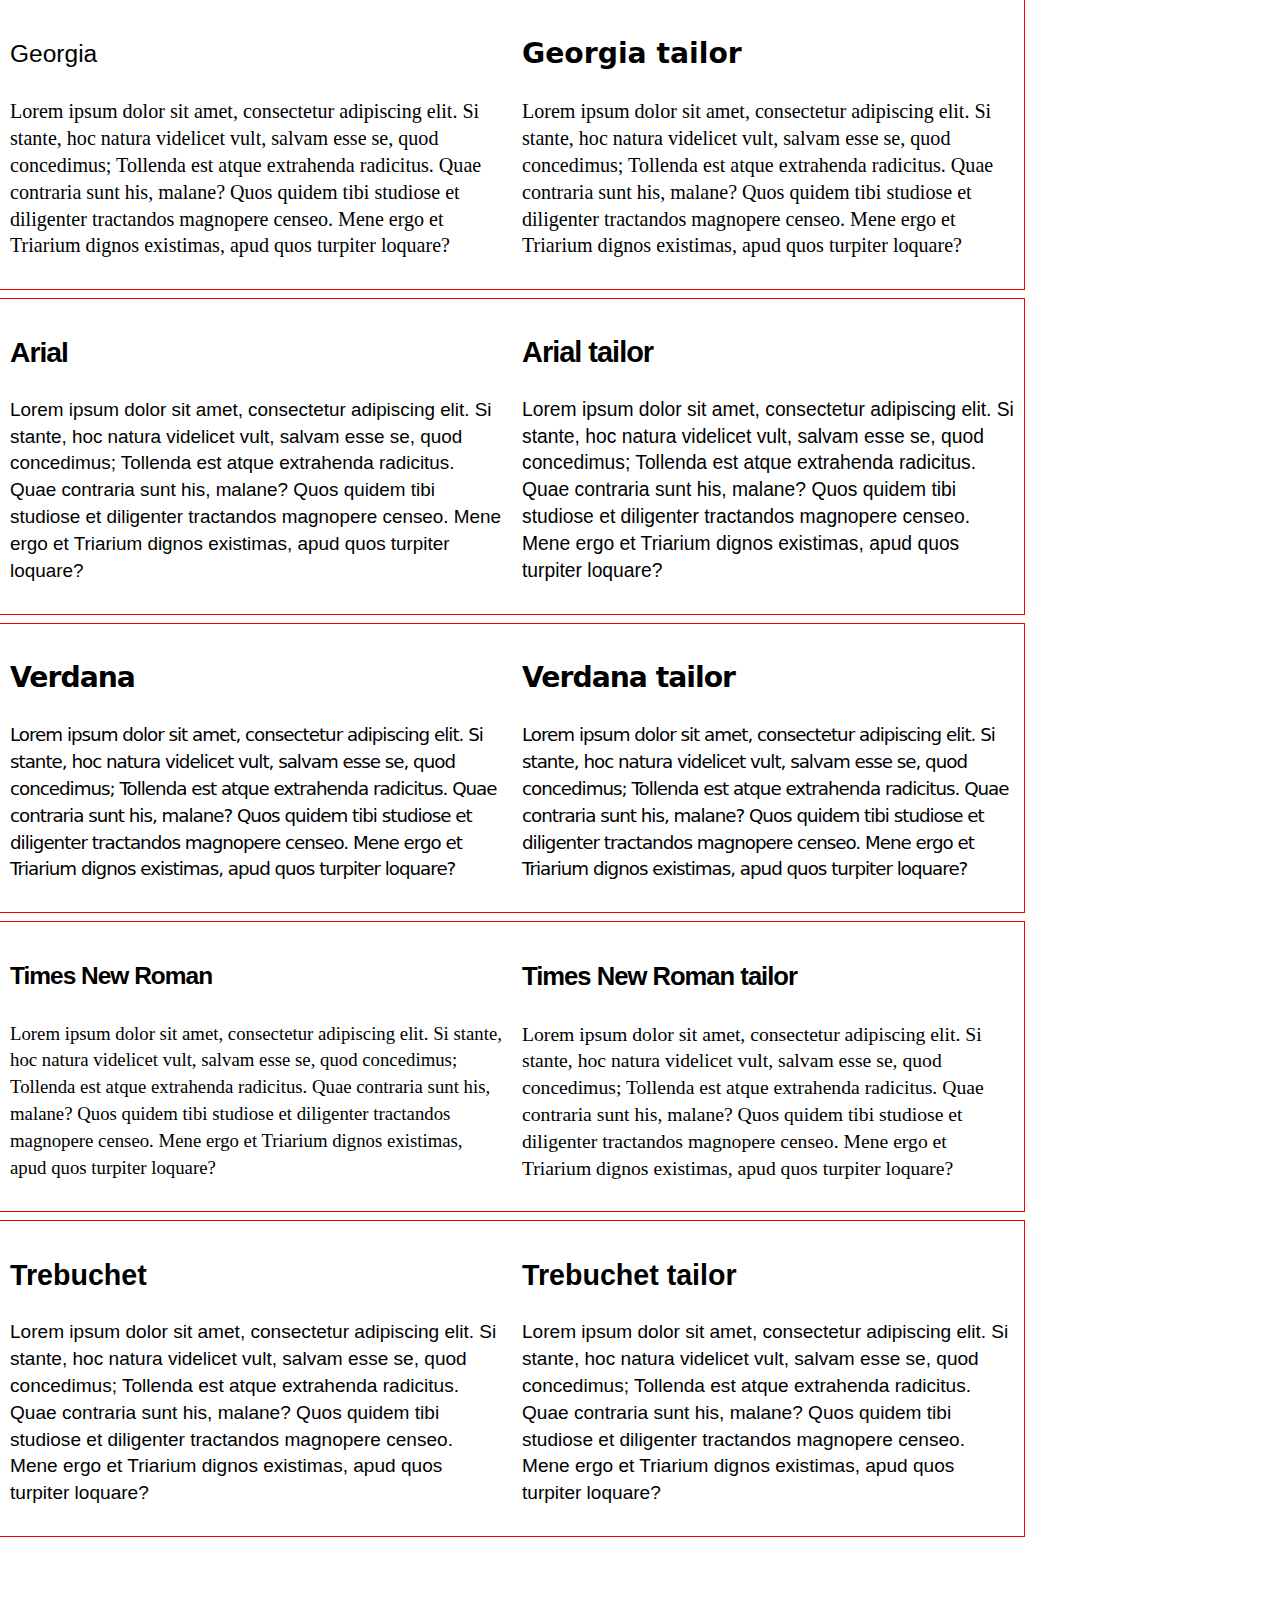
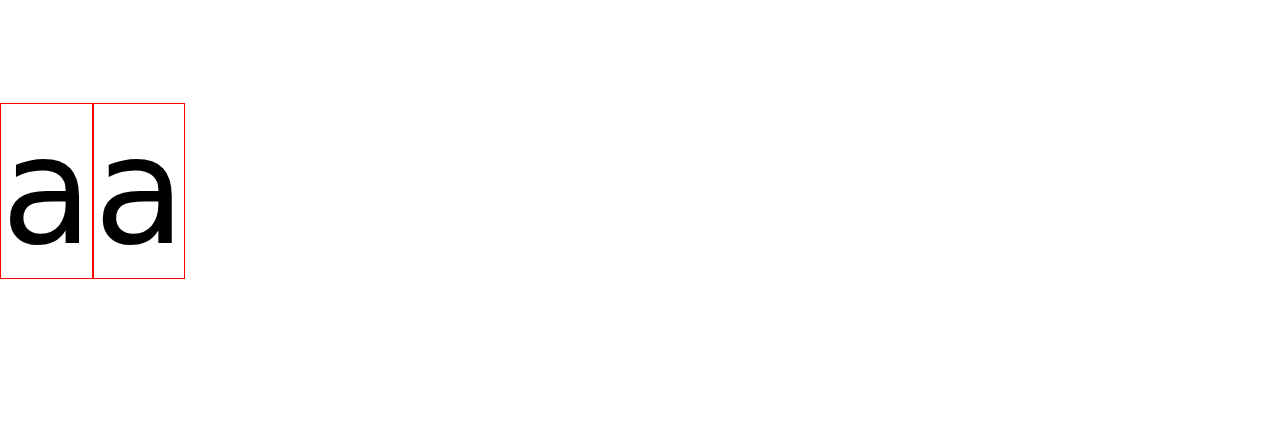
<file: index.html>
<!DOCTYPE html>
<html lang="en" class="webtippy base">
	
<head>
  <meta charset="utf-8">
  <meta http-equiv="X-UA-Compatible" content="IE=edge,chrome=1" />
  <title>Webtippy CSS</title>

  <!-- mobile browsing -->
  <meta name="viewport" content="width=device-width, initial-scale=1.0" />

  <!-- css -->
  <link rel="stylesheet" href="css/normalize.css"/>
  <link rel="stylesheet" href="css/webtippy.css"/>
  
  <style>
.flex-container {
	width: 80%;
	display: -moz-box;
	display: -webkit-box;
	display: box;
	-moz-box-orient: horizontal;
	-webkit-box-orient: horizontal;
	box-orient: horizontal;
	outline: 1px solid #f00;
	margin-bottom: 10px;
}
.flex-container .item {
	-moz-box-flex: 1;
	-webkit-box-flex: 1;
	box-flex: 1;
	padding: 10px;
}

	.adjust {  font-size-adjust:; }
	.bottom {
			clear: both;
			
	}
	.bottom p {
		font-size: 150px;
		}
	.bottom span {
		border: thin solid red;
		}
  </style>
  
</head>
<body>
<div class="flex-container">
	<div class="webtippy georgia item">
		<h2>Georgia</h2>
		<p>Lorem ipsum dolor sit amet, consectetur adipiscing elit. Si stante, hoc natura videlicet vult, salvam esse se, quod concedimus; Tollenda est atque extrahenda radicitus. Quae contraria sunt his, malane? Quos quidem tibi studiose et diligenter tractandos magnopere censeo. Mene ergo et Triarium dignos existimas, apud quos turpiter loquare? </p>
	</div>
	<div class="webtippy georgia tailor item">
		<h2>Georgia tailor</h2>
		<p>Lorem ipsum dolor sit amet, consectetur adipiscing elit. Si stante, hoc natura videlicet vult, salvam esse se, quod concedimus; Tollenda est atque extrahenda radicitus. Quae contraria sunt his, malane? Quos quidem tibi studiose et diligenter tractandos magnopere censeo. Mene ergo et Triarium dignos existimas, apud quos turpiter loquare? </p>
	</div>
</div>

<div class="flex-container">	
	<div class="webtippy arial item">
		<h2>Arial</h2>
		<p>Lorem ipsum dolor sit amet, consectetur adipiscing elit. Si stante, hoc natura videlicet vult, salvam esse se, quod concedimus; Tollenda est atque extrahenda radicitus. Quae contraria sunt his, malane? Quos quidem tibi studiose et diligenter tractandos magnopere censeo. Mene ergo et Triarium dignos existimas, apud quos turpiter loquare? </p>
	</div>
	<div class="webtippy arial tailor item">
		<h2>Arial tailor</h2>
		<p>Lorem ipsum dolor sit amet, consectetur adipiscing elit. Si stante, hoc natura videlicet vult, salvam esse se, quod concedimus; Tollenda est atque extrahenda radicitus. Quae contraria sunt his, malane? Quos quidem tibi studiose et diligenter tractandos magnopere censeo. Mene ergo et Triarium dignos existimas, apud quos turpiter loquare? </p>
	</div>
</div>

<div class="flex-container">
	<div class="webtippy verdana item">
		<h2>Verdana</h2>
		<p>Lorem ipsum dolor sit amet, consectetur adipiscing elit. Si stante, hoc natura videlicet vult, salvam esse se, quod concedimus; Tollenda est atque extrahenda radicitus. Quae contraria sunt his, malane? Quos quidem tibi studiose et diligenter tractandos magnopere censeo. Mene ergo et Triarium dignos existimas, apud quos turpiter loquare? </p>
	</div>
	<div class="webtippy verdana tailor item">
		<h2>Verdana tailor</h2>
		<p>Lorem ipsum dolor sit amet, consectetur adipiscing elit. Si stante, hoc natura videlicet vult, salvam esse se, quod concedimus; Tollenda est atque extrahenda radicitus. Quae contraria sunt his, malane? Quos quidem tibi studiose et diligenter tractandos magnopere censeo. Mene ergo et Triarium dignos existimas, apud quos turpiter loquare? </p>
	</div>
</div>

<div class="flex-container">
	<div class="webtippy times item">
		<h2>Times New Roman</h2>
		<p>Lorem ipsum dolor sit amet, consectetur adipiscing elit. Si stante, hoc natura videlicet vult, salvam esse se, quod concedimus; Tollenda est atque extrahenda radicitus. Quae contraria sunt his, malane? Quos quidem tibi studiose et diligenter tractandos magnopere censeo. Mene ergo et Triarium dignos existimas, apud quos turpiter loquare? </p>
	</div>
	<div class="webtippy times tailor item">
		<h2>Times New Roman tailor</h2>
		<p>Lorem ipsum dolor sit amet, consectetur adipiscing elit. Si stante, hoc natura videlicet vult, salvam esse se, quod concedimus; Tollenda est atque extrahenda radicitus. Quae contraria sunt his, malane? Quos quidem tibi studiose et diligenter tractandos magnopere censeo. Mene ergo et Triarium dignos existimas, apud quos turpiter loquare? </p>
	</div>
</div>

<div class="flex-container">
	<div class="webtippy trebuchet item">
		<h2>Trebuchet</h2>
		<p>Lorem ipsum dolor sit amet, consectetur adipiscing elit. Si stante, hoc natura videlicet vult, salvam esse se, quod concedimus; Tollenda est atque extrahenda radicitus. Quae contraria sunt his, malane? Quos quidem tibi studiose et diligenter tractandos magnopere censeo. Mene ergo et Triarium dignos existimas, apud quos turpiter loquare? </p>
	</div>
	<div class="webtippy trebuchet tailor item">
		<h2>Trebuchet tailor</h2>
		<p>Lorem ipsum dolor sit amet, consectetur adipiscing elit. Si stante, hoc natura videlicet vult, salvam esse se, quod concedimus; Tollenda est atque extrahenda radicitus. Quae contraria sunt his, malane? Quos quidem tibi studiose et diligenter tractandos magnopere censeo. Mene ergo et Triarium dignos existimas, apud quos turpiter loquare? </p>
	</div>
</div>

<div class="bottom webtippy verdana tailor">	
	<p><span>a</span><span class="adjust">a</span></p>
</div>
</body>


</html>
</file>
<file: css/webtippy.css>
@charset "UTF-8";
/* https://developer.mozilla.org/en-US/docs/CSS/@charset */

/* webtippy.css =========== *
 *
 * Usage ================== *
 * Apply class to container eg body
 * ex. 'webtippy georgia'
 *
 * The philosophy is that you
 * do not modify the classes below.
 * All modification is done in your
 * main css file.
 *
 * Resources ============== *
 * http://cssfontstack.com/
 * http://www.typetester.org/
 * http://www.codestyle.org/css/font-family/sampler-UnixResults.shtml
 * http://www.sitepoint.com/article/eight-definitive-font-stacks/
 * http://unitinteractive.com/blog/2008/06/26/better-css-font-stacks/
 * http://fontdeck.com/support/fontsizeadjust
 * https://support.apple.com/kb/HT5484
 * 
 * Additional ============== *
 * Some of the well known websafe
 * fonts for Linux is Type1 fonts.
 * They are banned on some Linux
 * systems since they render poorly.
 *
 * Author ================= *
 * twitter@heni
 */


/* CSS v3 @font-face ========= *
 *********************************************************
 * Allows you to declare
 * custom fonts.
 *
 * Resources ================= *
 * http://www.font2web.com
 * http://paulirish.com/2009/bulletproof-font-face-implementation-syntax/
 * http://sixrevisions.com/css/font-face-guide/
 * 
 */

/*****************************************************/
/* DONT MODIFY BELOW THIS LINE!!!                    */
/*****************************************************/



/* defaults ================= */
.webtippy { font-style: normal; }

.webtippy p { text-rendering: optimizeSpeed; }

.webtippy q,
.webtippy blockquote > * { text-rendering: optimizeLegibility; }

.webtippy q { font-style: italic; }

.webtippy h1,
.webtippy h2,
.webtippy h3,
.webtippy h4,
.webtippy h5,
.webtippy h6 { text-rendering: optimizeLegibility; }

.webtippy pre,
.webtippy code,
.webtippy kbd,
.webtippy samp {
	font-family:
		Consolas, /* Win */
		Monaco, /* OSX */
		"Nimbus Mono L", /* Linux */
		FreeMono, /* ? */
		monospace; /* Browser */
}
/*
 * font-family:
 * 'Bitstream Vera  Sans Mono' / Linux 
 * 'DejaVu Sans Mono' / Linux
 * Menlo / OSX
 * 
 * font-family:
 * 		"Courier New", /* Win 
 		"Lucida Console", /* OSX 
 */

/* extras ************************************/

@supports ( font-size: 1.2rem ) { /* Only support Mozilla >20 */

	.webtippy.base html {
		font-size: 62.5%; /* http://www.snook.ca/archives/html_and_css/font-size-with-rem */
	}
	.webtippy.base body {
		font-size: 14px; font-size: 1.2rem;
		line-height: 1.4;
	}

}






/* GEORGIA .ttf stack *************************************************/

.webtippy.georgia {
	font-family:
		Georgia,
		"Century Schoolbook L", /* Linux --Type1 */
		"New Century Schoolbook", /* OSX */
		"Century Schoolbook", /* Win */
		serif; /* Browser(OS) */
	font-size-adjust: .48; /* Georgia */
}
/*
 * Century Schoolbook is not installed on Windows,
 * though they are available in Microsoft Office.
 */
.webtippy.georgia.tailor {
	font-family:
		"Century Schoolbook L", /* Linux --Type1 */
		"New Century Schoolbook", /* OSX */
		"Century Schoolbook", /* Win */
		Georgia,
		serif;
	font-size-adjust: .48; /* Century Schoolbook */
}
.webtippy.georgia h1,
.webtippy.georgia h2,
.webtippy.georgia h3,
.webtippy.georgia h4,
.webtippy.georgia h5,
.webtippy.georgia h6 { /* Linux & OSX have no substitute for Impact */
	font-family: 
		/*Impact, /* Win */
		Haettenschweiler,
		"Helvetica Inserat", /* OSX */
		Sans-serif;
	font-weight: normal; /* important for Impact */
	font-size-adjust: .45; /* Impact */
}
.webtippy.georgia.tailor h1,
.webtippy.georgia.tailor h2,
.webtippy.georgia.tailor h3,
.webtippy.georgia.tailor h4,
.webtippy.georgia.tailor h5,
.webtippy.georgia.tailor h6 {
	font-family: 
		"Bitstream Vera Sans", /* Linux */
		"DejaVu Sans", /* Linux */
		Geneva,
		Tahoma,
		FreeSans,
		sans-serif;
	font-weight: bold;
	font-size-adjust: .545; /* DejaVu Sans */
}
.webtippy.georgia blockquote > * {
	font-family:
		Verdana,
		"DejaVu Sans",
		"Bitstream Vera Sans",
		Tahoma,
		Geneva,
		FreeSans,
		sans-serif;
	letter-spacing: -1px; /* Verdana has wide spacing, don't know how this effects other */
}
.webtippy.georgia.tailor blockquote > * {
	font-family:
		"DejaVu Sans",
		"Bitstream Vera Sans",
		Tahoma,
		Geneva,
		FreeSans,
		sans-serif;
	letter-spacing: 0;
}
.webtippy.georgia table {
	font-family:
		Verdana,
		"DejaVu Sans",
		"Bitstream Vera Sans",
		Tahoma,
		Geneva,
		FreeSans,
		Sans-serif;
}
.webtippy.georgia.tailor table {
	font-family:
		"DejaVu Sans",
		"Bitstream Vera Sans",
		Tahoma,
		Geneva,
		FreeSans,
		Sans-serif;
}
.webtippy.georgia.tailor table td { font-family: "DejaVu Sans Mono"; }






/* VERDANA .ttf stack *****************************************/

.webtippy.verdana {
	font-family:
		Verdana,
		"Bitstream Vera Sans", /* Linux */
		"DejaVu Sans", /* Linux */
		Geneva, /* OSX */
		Tahoma, /* Win */
		FreeSans,
		sans-serif; /* Browser */
	font-size-adjust: .545; /* Verdana */
	letter-spacing: -1px;
}
.webtippy.verdana.tailor {
	font-family:
		"Bitstream Vera Sans", /* Linux */
		"DejaVu Sans", /* Linux */
		Geneva,
		Tahoma,
		FreeSans,
		sans-serif;
	font-size-adjust: 0.545; /* DejaVu Sans */
}
.webtippy.verdana h1,
.webtippy.verdana h2,
.webtippy.verdana h3,
.webtippy.verdana h4,
.webtippy.verdana h5,
.webtippy.verdana h6 {
	font-family:
		Verdana,
		"DejaVu Sans",
		"Bitstream Vera Sans",
		Geneva,
		Tahoma,
		FreeSans,
		Sans-serif;
	font-weight: bold;
	letter-spacing: -1px;
}
.webtippy.verdana.tailor h1,
.webtippy.verdana.tailor h2,
.webtippy.verdana.tailor h3,
.webtippy.verdana.tailor h4,
.webtippy.verdana.tailor h5,
.webtippy.verdana.tailor h6 {
	font-family:
		"DejaVu Sans",
		"Bitstream Vera Sans",
		Geneva,
		Tahoma;
}
.webtippy.verdana blockquote {
	font-family:
		Georgia,
		"Century Schoolbook L",
		"New Century Schoolbook",
		"Century Schoolbook",
		Serif;
}
.webtippy.verdana.tailor pre,
.webtippy.verdana.tailor code,
.webtippy.verdana.tailor kbd,
.webtippy.verdana.tailor samp {
	font-family:
		"DejaVu Sans Mono", /* Linux */
		Monaco,
		/*"Courier New"*/,
		FreeMono,
		monospace; /* Browser */
}
.webtippy.verdana table {
	font-family:
		Verdana,
		"DejaVu Sans",
		"Bitstream Vera Sans",
		Geneva,
		Tahoma,
		FreeSans,
		Sans-serif;
}
.webtippy.verdana.tailor table {
	font-family:
		"DejaVu Sans",
		"Bitstream Vera Sans",
		Geneva,
		Tahoma,
		FreeSans,
		Sans-serif;
}
.webtippy.verdana.tailor table td {
	font-family:
		"DejaVu Sans Mono",
		Monaco,
		"Courier New",
		FreeMono,
		monospace;
}








/* TIMES NEW ROMAN .ttf stack ************************************/

.webtippy.times {
	font-family:
		"Times New Roman",
		"Nimbus Roman L", /* Linux --Type 1 */
		"Liberation Serif",
		FreeSerif,
		Times, /* OSX */
		serif;
	font-size-adjust: .449; /* Times New Roman */
}
.webtippy.times.tailor {
	font-family:
		"Nimbus Roman No9 L", /* Linux --Type 1 */
		"Nimbus Roman L", /* Linux --Type 1 */
		"Liberation Serif",
		FreeSerif,
		Times, /* OSX */
		"Times New Roman",
		serif;
	font-size-adjust: .47; /* Liberation Serif */
}
.webtippy.times h1,
.webtippy.times h2,
.webtippy.times h3,
.webtippy.times h4,
.webtippy.times h5,
.webtippy.times h6 {
	font-family:
		Arial,
		"Liberation Sans",
		"Nimbus Sans L",
		"Helvetica Neue",
		Helvetica,
		FreeSans,
		Sans-serif;
	font-weight: bold;
	letter-spacing: -1px;
}
.webtippy.times blockquote {
	font-family:
		Arial,
		"Liberation Sans",
		"Nimbus Sans L",
		"Helvetica Neue",
		Helvetica,
		FreeSans,
		Sans-serif;
}
.webtippy.times table {
	font-family:
		Arial,
		"Liberation Sans",
		"Nimbus Sans L",
		"Helvetica Neue",
		Helvetica,
		FreeSans,
		Sans-serif;
}
.webtippy.times.tailor table {
	font-family:
		"Liberation Sans",
		"Nimbus Sans L",
		"Helvetica Neue",
		Helvetica,
		FreeSans,
		Sans-serif;
}
.webtippy.times.tailor table td {
	font-family:
		"Liberation Mono",
		Monaco,
		"Courier New",
		FreeMono,
		monospace;
}














/* ARIAL .ttf stack ******************************************/

.webtippy.arial {
	font-family:
		Arial,
		"Liberation Sans", /* Linux */
		"Nimbus Sans L", /* Linux --Type 1 */
		"Helvetica Neue", /* OSX */
		Helvetica, /* OSX */
		FreeSans,
		sans-serif; /* Browser(OS) */
	font-size-adjust: .52; /* Arial */
}
.webtippy.arial.tailor {
	font-family:
		"Liberation Sans",
		"Nimbus Sans L",
		"Helvetica Neue",
		Helvetica,
		FreeSans;
		/* If none of the above is
		 * found it will go back to
		 * the prev stack */
	font-size-adjust: 0.531; /* Liberation Sans */
}
.webtippy.arial h1,
.webtippy.arial h2,
.webtippy.arial h3,
.webtippy.arial h4,
.webtippy.arial h5,
.webtippy.arial h6 {
	font-family:
		Arial,
		"Liberation Sans",
		"Nimbus Sans L",
		"Helvetica Neue",
		Helvetica,
		FreeSans,
		Sans-serif;
	font-weight: bold;
	letter-spacing: -1px;
}
.webtippy.arial.tailor h1,
.webtippy.arial.tailor h2,
.webtippy.arial.tailor h3,
.webtippy.arial.tailor h4,
.webtippy.arial.tailor h5,
.webtippy.arial.tailor h6 {
	font-family:
		"Liberation Sans",
		"Nimbus Sans L",
		"Helvetica Neue",
		Helvetica;
}
/* Only use blockquotes for longer quotes eg. >4 lines */
.webtippy.arial blockquote,
.webtippy.arial blockquote > * { /* Blockquotes are a container element */
	font-family:
		Cambria,
		Georgia,
		Times,
		"Times New Roman";
}
.webtippy.times.tailor table td {
	font-family:
		"Liberation Mono",
		Monaco, "Courier New",
		FreeMono,
		monospace;
}







/* TREBUCHET MS .ttf stack ******************************************************/
/* 15px or lower */

.webtippy.trebuchet {
	font-family:
		"Trebuchet MS",
		"Lucida Grande", /* OSX */
		"Lucida Sans Unicode", /* OSX */
		"Lucida Sans", /* OSX */
		Ubuntu, /* Linux */
		sans-serif;
	font-size-adjust: 0.525;
}
.webtippy.trebuchet.tailor {
	font-family:
		Ubuntu,
		"Lucida Grande",
		"Lucida Sans Unicode",
		"Lucida Sans",
		"Trebuchet MS",
		sans-serif;
}




/* ubuntu .otf EXPERIMENTAL - need @font-face ========== */

/* Should be noted that this is not a websafe font - the concept this project leans on.
 *
 * Kept here mainly for experimenting purposes.
 *
 * http://clagnut.com/sandbox/css3/
 * http://blog.fontdeck.com/post/15777165734/opentype-1
 * http://www.microsoft.com/typography/otspec/featurelist.htm
 * https://hacks.mozilla.org/2009/10/font-control-for-designers/
 * http://www.smeltery.net/fonts/megalopolis-extra
 *
 */

.webtippy.ubuntu { font-family: Ubuntu, FreeSans, Sans-serif; }

.webtippy.ubuntu.tailor p {
	-moz-font-feature-settings:"pnum" 1, "kern" 1, "liga" 1; 
	-moz-font-feature-settings:"pnum=1, kern=1, liga=1"; /* old */
	-ms-font-feature-settings:"pnum" 1, "kern" 1, "liga" 1; 
	-o-font-feature-settings:"pnum" 1, "kern" 1, "liga" 1; 
	-webkit-font-feature-settings:"pnum" 1, "kern" 1, "liga" 1; 
	font-feature-settings:"pnum" 1, "kern" 1, "liga" 1;

	font-family: Ubuntu Light;
	font-size: 1.6rem;
	line-height: 2.6rem;
}

.webtippy.ubuntu h1,
.webtippy.ubuntu h2,
.webtippy.ubuntu h3,
.webtippy.ubuntu h4,
.webtippy.ubuntu h5,
.webtippy.ubuntu h6 {
	font-family: "Megalopolis Extra", FreeSans, Sans-serif;
}

.webtippy.ubuntu.tailor h1,
.webtippy.ubuntu.tailor h2,
.webtippy.ubuntu.tailor h3,
.webtippy.ubuntu.tailor h4,
.webtippy.ubuntu.tailor h5,
.webtippy.ubuntu.tailor h6 {
	-moz-font-feature-settings:"smcp" 1, "onum" 1, "pnum" 1, "kern" 1, "liga" 1, "dlig" 1, "ss01" 1, "ss02" 1, "ss03" 1, "ss04" 1, "ss05" 1; 
-moz-font-feature-settings:"smcp=1, onum=1, pnum=1, kern=1, liga=1, dlig=1, ss01=1, ss02=1, ss03=1, ss04=1, ss05=1"; 
-ms-font-feature-settings:"smcp" 1, "onum" 1, "pnum" 1, "kern" 1, "liga" 1, "dlig" 1, "ss01" 1, "ss02" 1, "ss03" 1, "ss04" 1, "ss05" 1; 
-o-font-feature-settings:"smcp" 1, "onum" 1, "pnum" 1, "kern" 1, "liga" 1, "dlig" 1, "ss01" 1, "ss02" 1, "ss03" 1, "ss04" 1, "ss05" 1; 
-webkit-font-feature-settings:"smcp" 1, "onum" 1, "pnum" 1, "kern" 1, "liga" 1, "dlig" 1, "ss01" 1, "ss02" 1, "ss03" 1, "ss04" 1, "ss05" 1; 
font-feature-settings:"smcp" 1, "onum" 1, "pnum" 1, "kern" 1, "liga" 1, "dlig" 1, "ss01" 1, "ss02" 1, "ss03" 1, "ss04" 1, "ss05" 1;

	text-transform: uppercase;
	text-shadow: 1px 1px 1px white;

	-webkit-text-stroke: ;
 }

.webtippy.ubuntu blockquote,
.webtippy.ubuntu blockquote p { font-family: Georgia; }
.webtippy.ubuntu.tailor blockquote,
.webtippy.ubuntu.tailor blockquote p { font-family: Georgia; }
</file>
